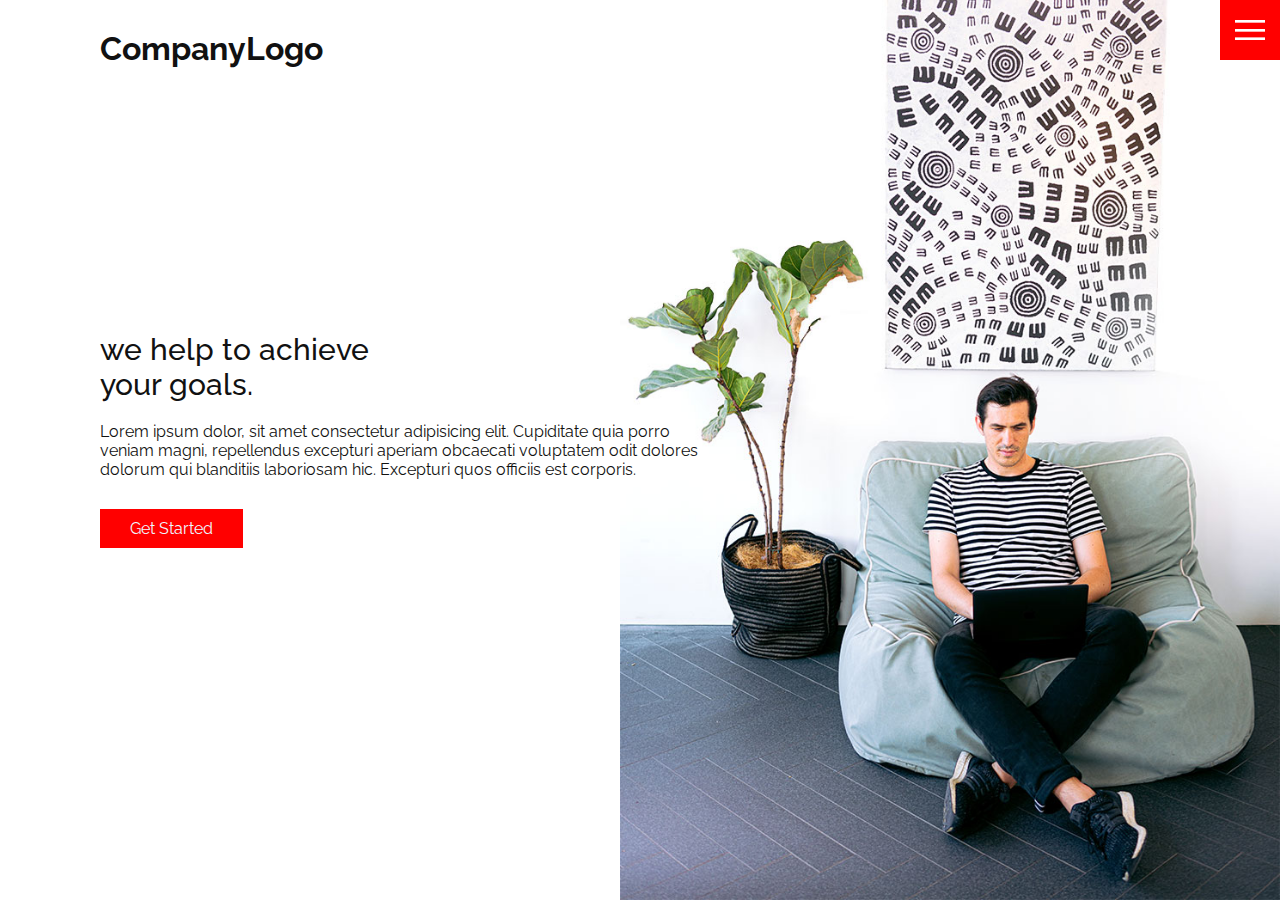
<file: index.html>
<!DOCTYPE html>
<html lang="en">
<head>
    <meta charset="UTF-8">
    <meta http-equiv="X-UA-Compatible" content="IE=edge">
    <meta name="viewport" content="width=device-width, initial-scale=1.0">
    <link rel="stylesheet" href="style.css">
    <title>NerdView</title>
</head>
<body>
    <header>
        <div class="logo">CompanyLogo</div>
        <div class="toggle"></div>
        <div class="navigation">
            <ul>
                <li><a href="index.html">Home</a></li>
                <li><a href="service.html">Services</a></li>
                <li><a href="work.html">Work</a></li>
                <li><a href="contact.html">Contact</a></li>
            </ul>
            <div class="social-bar">
                <ul>
                    <li>
                        <a href="https://www.instagram.com/ritesh_parmar_1996/">
                        <img src="images/images/instagram.png" target="ritesh_parmar_1996" atl=""/>
                        </a>
                    </li>
                    <li>
                        <a href="https://www.linkedin.com/in/ritesh-parmar/">
                        <img src="images/images/facebook.png" target="ritesh-parmar" atl=""/> 
                        </a>
                    </li>
                    <li>
                        <a href="https://github.com/rioparmar1996">
                        <img src="images/images/twitter.png" target="rioparmar1996" atl=""/>
                        </a>
                    </li>
                </ul>
                <a href="mailto:ritesh.parmar1096@gmail.com" class="email-icon">
                    <img src="images/images/email.png"></img>
                </a>
            </div>
        </div>
    </header>
    <section class="home">
        <img src="images/images/home-img.jpg" class="home-img" alt="">
        <div class="home-content">
            <h1>we help to achieve<br> your goals.</h1>
            <p>
                Lorem ipsum dolor, sit amet consectetur adipisicing elit. Cupiditate quia porro veniam magni, repellendus excepturi aperiam obcaecati voluptatem odit dolores dolorum qui blanditiis laboriosam hic. Excepturi quos officiis est corporis.
            </p>
            <a href="contact.html" class="btn">Get Started</a>
        </div>
    </section>
    <script src="script.js"></script>
</body>
</html>
</file>
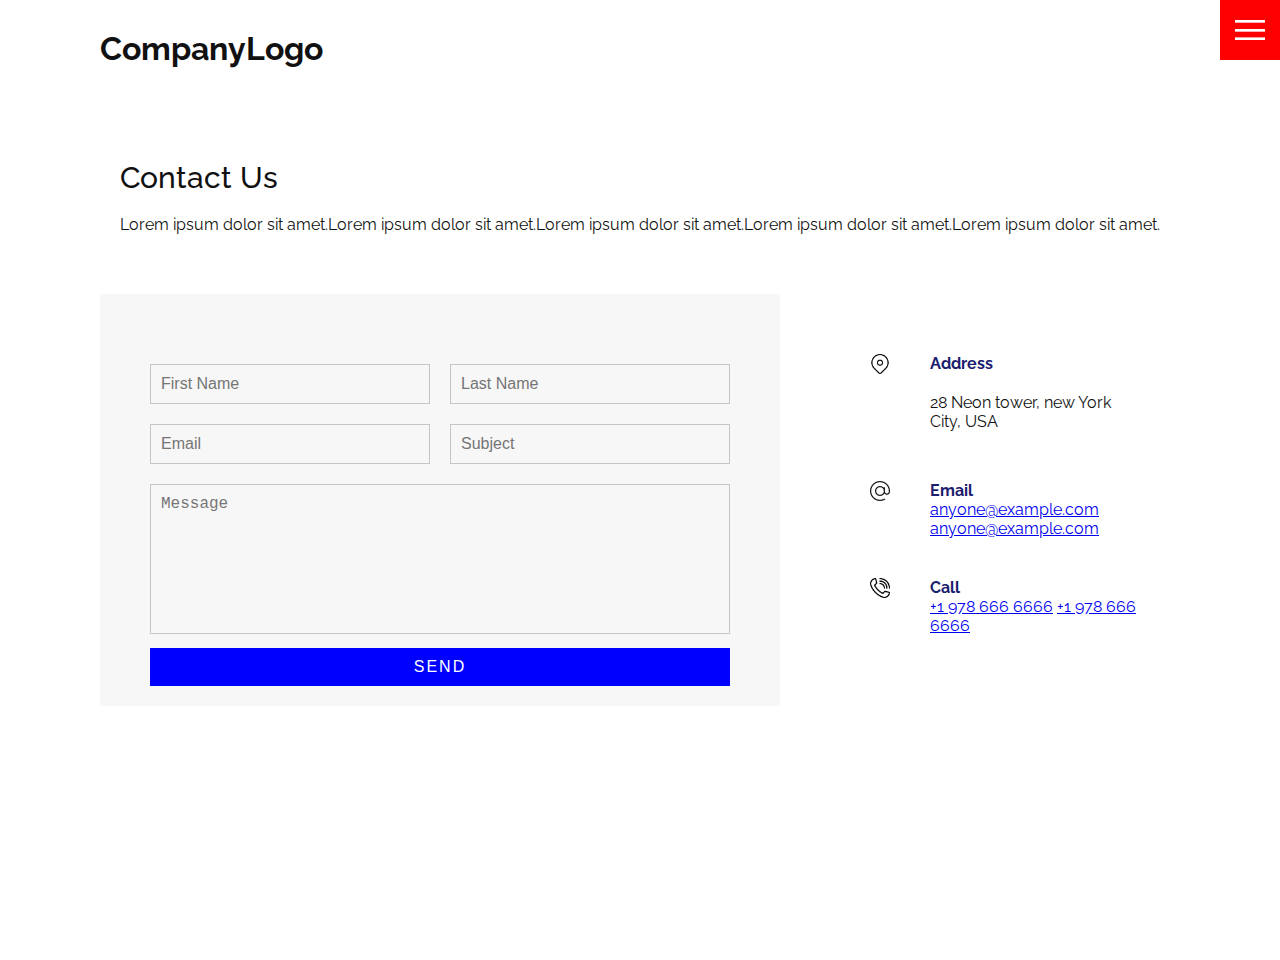
<file: contact.html>
<!DOCTYPE html>
<html lang="en">
<head>
    <meta charset="UTF-8">
    <meta http-equiv="X-UA-Compatible" content="IE=edge">
    <meta name="viewport" content="width=device-width, initial-scale=1.0">
    <link rel="stylesheet" href="style.css">
    <title>NerdView</title>
</head>
<body>
    <header>
        <div class="logo">CompanyLogo</div>
        <div class="toggle"></div>
        <div class="navigation">
            <ul>
                <li><a href="index.html">Home</a></li>
                <li><a href="service.html">Services</a></li>
                <li><a href="work.html">Work</a></li>
                <li><a href="contact.html">Contact</a></li>
            </ul>
            <div class="social-bar">
                <ul>
                    <li>
                        <a href="https://www.instagram.com/ritesh_parmar_1996/">
                        <img src="images/images/instagram.png" target="ritesh_parmar_1996" atl=""/>
                        </a>
                    </li>
                    <li>
                        <a href="https://www.linkedin.com/in/ritesh-parmar/">
                        <img src="images/images/facebook.png" target="ritesh-parmar" atl=""/> 
                        </a>
                    </li>
                    <li>
                        <a href="https://github.com/rioparmar1996">
                        <img src="images/images/twitter.png" target="rioparmar1996" atl=""/>
                        </a>
                    </li>
                </ul>
                <a href="mailto:ritesh.parmar1096@gmail.com" class="email-icon">
                    <img src="images/images/email.png"></img>
                </a>
            </div>
        </div>
    </header>
    <section>
        <div class="title">
            <h1>Contact Us</h1>
            <p>Lorem ipsum dolor sit amet.Lorem ipsum dolor sit amet.Lorem ipsum dolor sit amet.Lorem ipsum dolor sit amet.Lorem ipsum dolor sit amet.</p>
        </div>
        <div class="contact">
            <div class="contact-form">
                <form>
                    <div class="row">
                        <div class="input50">
                            <input type="text" placeholder="First Name">
                        </div>
                        <div class="input50">
                            <input type="text" placeholder="Last Name">
                        </div>
                    </div>
                    <div class="row">
                        <div class="input50">
                            <input type="text" placeholder="Email">
                        </div>
                        <div class="input50">
                            <input type="text" placeholder="Subject">
                        </div>
                    </div>
                    <div class="row">
                        <div class="input100">
                            <textarea placeholder="Message"></textarea>
                        </div>
                    </div>
                    <div class="row">
                        <div class="input100">
                            <input type="submit" value="Send">
                        </div> 
                    </div>
                </form>
            </div>
            <div class="contact-info">
                <div class="info-box">
                    <img src="images/images/address.png" class="contact-icon" alt="">
                    <div class="details">
                        <h4>Address</h4>
                        <p>28 Neon tower, new York City, USA</p>
                    </div>
                </div>
                <div class="info-box">
                    <img src="images/images/email.png" class="contact-icon" alt="">
                    <div class="details">
                        <h4>Email</h4>
                        <a href="mailto:anyone@example.com">anyone@example.com</a>
                        <a href="mailto:anyone@example.com">anyone@example.com</a>
                    </div>
                </div>
                <div class="info-box">
                    <img src="images/images/call.png" class="contact-icon" alt="">
                    <div class="details">
                        <h4>Call</h4>
                        <a href="tel:+1903456789">+1 978 666 6666</a>
                        <a href="tel:+1903456789">+1 978 666 6666</a>
                    </div>
                </div>
            </div>
        </div>
    </section>
    <script src="script.js"></script>
</body>
</html>
</file>
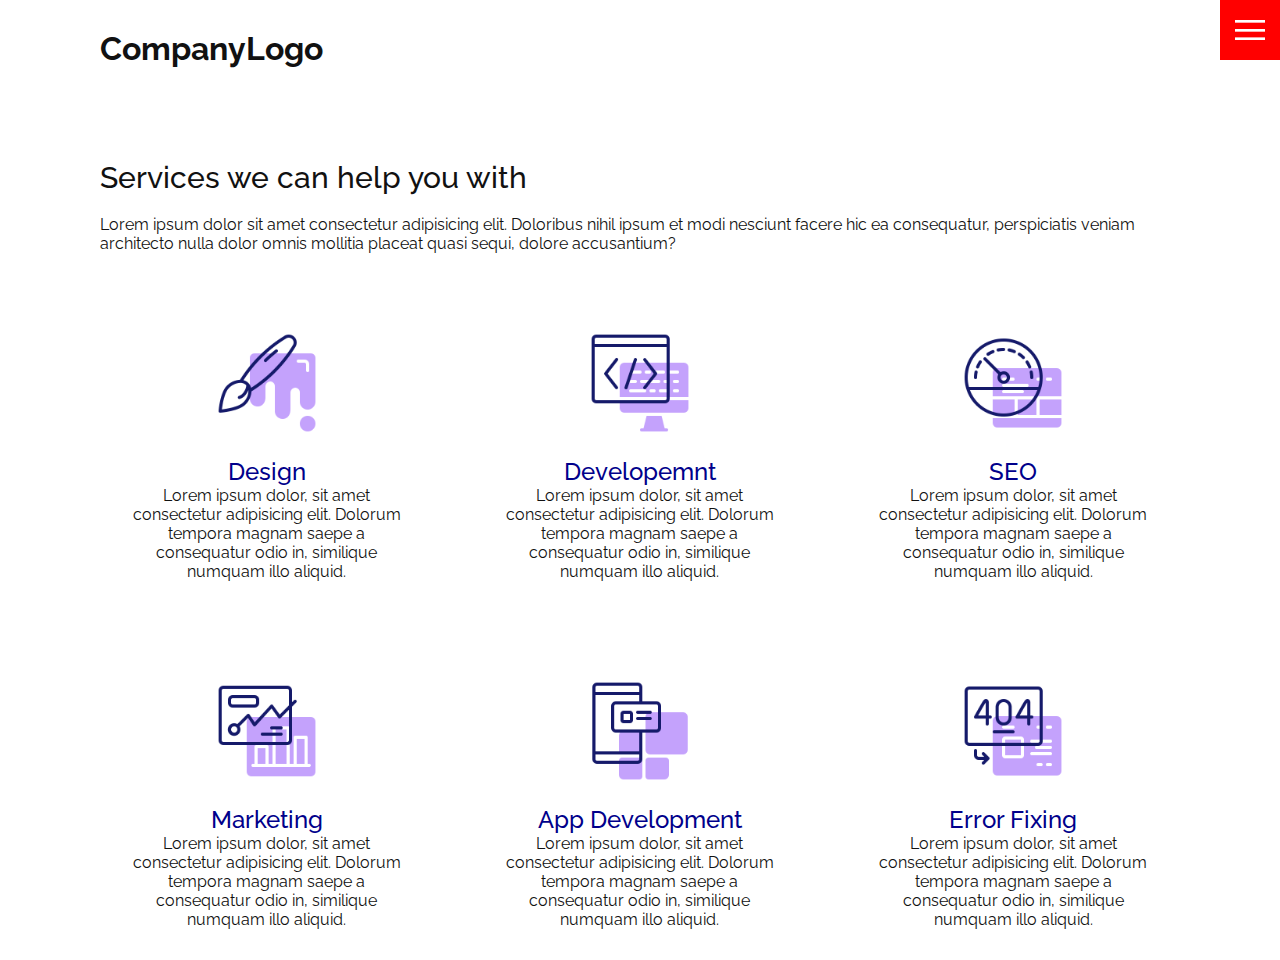
<file: service.html>
<!DOCTYPE html>
<html lang="en">
<head>
    <meta charset="UTF-8">
    <meta http-equiv="X-UA-Compatible" content="IE=edge">
    <meta name="viewport" content="width=device-width, initial-scale=1.0">
    <link rel="stylesheet" href="style.css">
    <title>NerdView</title>
</head>
<body>
    <header>
        <div class="logo">CompanyLogo</div>
        <div class="toggle"></div>
        <div class="navigation">
            <ul>
                <li><a href="index.html">Home</a></li>
                <li><a href="service.html">Services</a></li>
                <li><a href="work.html">Work</a></li>
                <li><a href="contact.html">Contact</a></li>
            </ul>
            <div class="social-bar">
                <ul>
                    <li>
                        <a href="https://www.instagram.com/ritesh_parmar_1996/">
                        <img src="images/images/instagram.png" target="ritesh_parmar_1996" atl=""/>
                        </a>
                    </li>
                    <li>
                        <a href="https://www.linkedin.com/in/ritesh-parmar/">
                        <img src="images/images/facebook.png" target="ritesh-parmar" atl=""/> 
                        </a>
                    </li>
                    <li>
                        <a href="https://github.com/rioparmar1996">
                        <img src="images/images/twitter.png" target="rioparmar1996" atl=""/>
                        </a>
                    </li>
                </ul>
                <a href="mailto:ritesh.parmar1096@gmail.com" class="email-icon">
                    <img src="images/images/email.png"></img>
                </a>
            </div>
        </div>
    </header>
    <section>
       <div class="title">
           <h1>Services we can help you with</h1>
           <p>Lorem ipsum dolor sit amet consectetur adipisicing elit.
                Doloribus nihil ipsum et modi nesciunt facere hic ea consequatur,
                 perspiciatis veniam architecto nulla dolor omnis mollitia placeat quasi sequi, dolore accusantium?
            </p>
       </div>
       <div class="services">
           <div class="service">
               <div class="icon">
                   <img src="images/images/001.png" alt="">
               </div>
               <h2>Design</h2> 
               Lorem ipsum dolor, sit amet consectetur adipisicing elit. Dolorum tempora magnam saepe a consequatur odio in, similique numquam illo aliquid. 
           </div>
            <div class="service">
                <div class="icon">
                    <img src="images/images/002.png" alt="">
                </div>
                <h2>Developemnt</h2> 
                Lorem ipsum dolor, sit amet consectetur adipisicing elit. Dolorum tempora magnam saepe a consequatur odio in, similique numquam illo aliquid. 
            </div>
            <div class="service">
                <div class="icon">
                    <img src="images/images/003.png" alt="">
                </div>
                <h2>SEO</h2> 
                Lorem ipsum dolor, sit amet consectetur adipisicing elit. Dolorum tempora magnam saepe a consequatur odio in, similique numquam illo aliquid. 
            </div>
            <div class="service">
                <div class="icon">
                    <img src="images/images/004.png" alt="">
                </div>
                <h2>Marketing</h2> 
                Lorem ipsum dolor, sit amet consectetur adipisicing elit. Dolorum tempora magnam saepe a consequatur odio in, similique numquam illo aliquid. 
            </div>
            <div class="service">
                <div class="icon">
                    <img src="images/images/005.png" alt="">
                </div>
                <h2>App Development</h2> 
                Lorem ipsum dolor, sit amet consectetur adipisicing elit. Dolorum tempora magnam saepe a consequatur odio in, similique numquam illo aliquid. 
            </div>
            <div class="service">
                <div class="icon">
                    <img src="images/images/006.png" alt="">
                </div>
                <h2>Error Fixing</h2> 
                Lorem ipsum dolor, sit amet consectetur adipisicing elit. Dolorum tempora magnam saepe a consequatur odio in, similique numquam illo aliquid. 
            </div>
        </div>
    </section>
    <script src="script.js"></script>
</body>
</html>
</file>
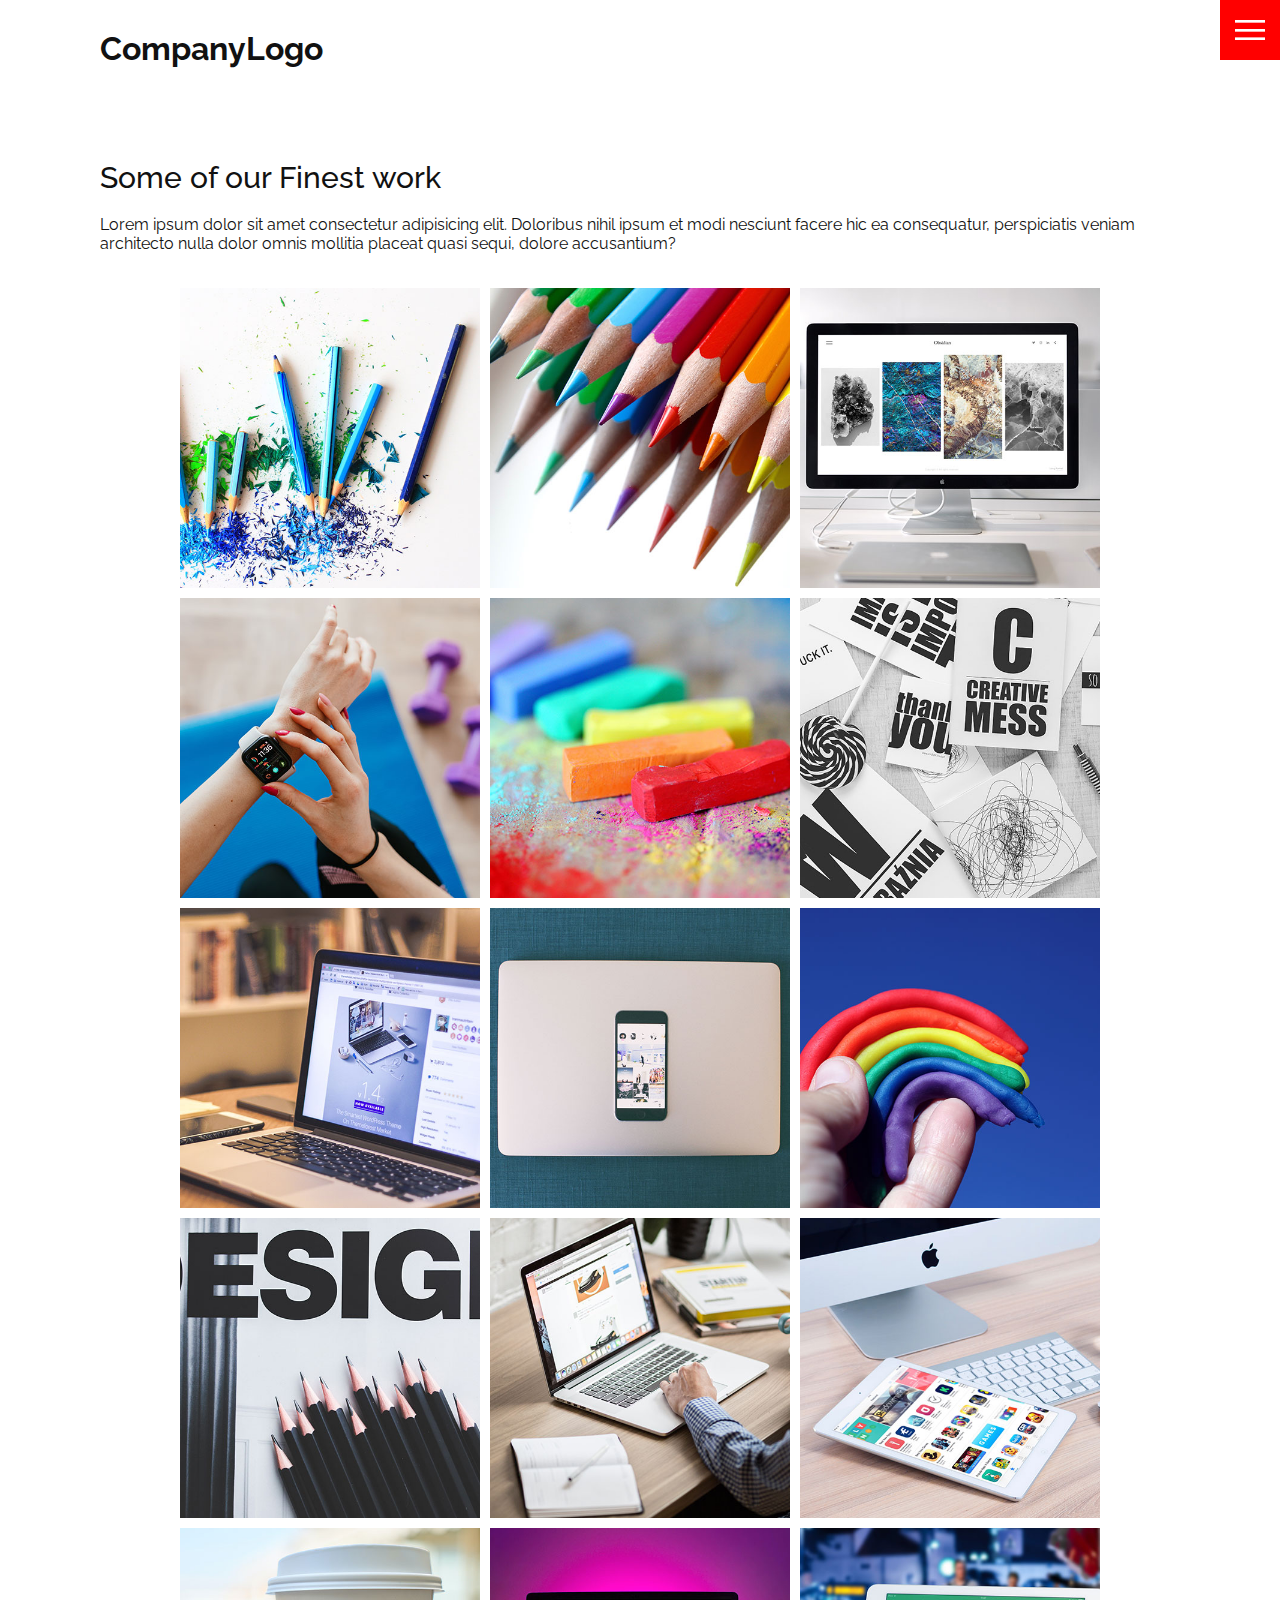
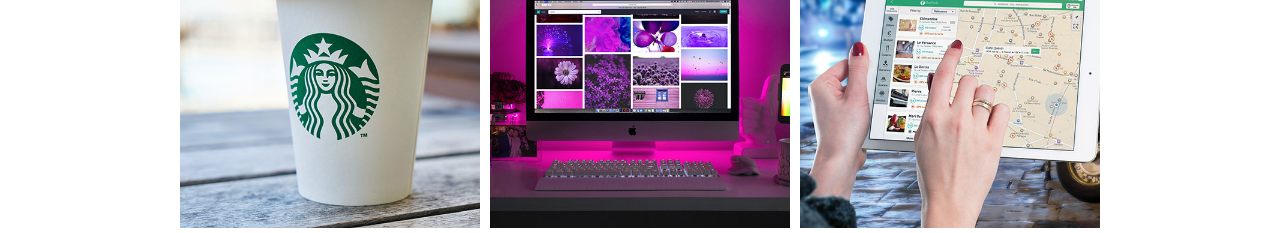
<file: work.html>
<!DOCTYPE html>
<html lang="en">
<head>
    <meta charset="UTF-8">
    <meta http-equiv="X-UA-Compatible" content="IE=edge">
    <meta name="viewport" content="width=device-width, initial-scale=1.0">
    <link rel="stylesheet" href="style.css">
    <title>NerdView</title>
</head>
<body>
    <header>
        <div class="logo">CompanyLogo</div>
        <div class="toggle"></div>
        <div class="navigation">
            <ul>
                <li><a href="index.html">Home</a></li>
                <li><a href="service.html">Services</a></li>
                <li><a href="work.html">Work</a></li>
                <li><a href="contact.html">Contact</a></li>
            </ul>
            <div class="social-bar">
                <ul>
                    <li>
                        <a href="https://www.instagram.com/ritesh_parmar_1996/">
                        <img src="images/images/instagram.png" target="ritesh_parmar_1996" atl=""/>
                        </a>
                    </li>
                    <li>
                        <a href="https://www.linkedin.com/in/ritesh-parmar/">
                        <img src="images/images/facebook.png" target="ritesh-parmar" atl=""/> 
                        </a>
                    </li>
                    <li>
                        <a href="https://github.com/rioparmar1996">
                        <img src="images/images/twitter.png" target="rioparmar1996" atl=""/>
                        </a>
                    </li>
                </ul>
                <a href="mailto:ritesh.parmar1096@gmail.com" class="email-icon">
                    <img src="images/images/email.png"></img>
                </a>
            </div>
        </div>
    </header>
    <section>
       <div class="title">
           <h1>Some of our Finest work</h1>
           <p>Lorem ipsum dolor sit amet consectetur adipisicing elit.
                Doloribus nihil ipsum et modi nesciunt facere hic ea consequatur,
                 perspiciatis veniam architecto nulla dolor omnis mollitia placeat quasi sequi, dolore accusantium?
            </p>
       </div>
       <div class="portfolio">
           <div class="item">
               <img src="images/images/portfolio-item1.jpg" alt="">
               <div class="action">
                   <a href="#">Launch</a>
               </div>
           </div>
           <div class="item">
               <img src="images/images/portfolio-item2.jpg" alt="">
               <div class="action">
                   <a href="#">Launch</a>
               </div>
           </div>
           <div class="item">
               <img src="images/images/portfolio-item3.jpg" alt="">
               <div class="action">
                   <a href="#">Launch</a>
               </div>
           </div>
           <div class="item">
               <img src="images/images/portfolio-item4.jpg" alt="">
               <div class="action">
                   <a href="#">Launch</a>
               </div>
           </div>
           <div class="item">
               <img src="images/images/portfolio-item5.jpg" alt="">
               <div class="action">
                   <a href="#">Launch</a>
               </div>
           </div>
           <div class="item">
               <img src="images/images/portfolio-item6.jpg" alt="">
               <div class="action">
                   <a href="#">Launch</a>
               </div>
           </div>
           <div class="item">
               <img src="images/images/portfolio-item7.jpg" alt="">
               <div class="action">
                   <a href="#">Launch</a>
               </div>
           </div>
           <div class="item">
               <img src="images/images/portfolio-item8.jpg" alt="">
               <div class="action">
                   <a href="#">Launch</a>
               </div>
           </div>
           <div class="item">
               <img src="images/images/portfolio-item9.jpg" alt="">
               <div class="action">
                   <a href="#">Launch</a>
               </div>
           </div>
           <div class="item">
               <img src="images/images/portfolio-item10.jpg" alt="">
               <div class="action">
                   <a href="#">Launch</a>
               </div>
           </div>
           <div class="item">
               <img src="images/images/portfolio-item11.jpg" alt="">
               <div class="action">
                   <a href="#">Launch</a>
               </div>
           </div>
           <div class="item">
               <img src="images/images/portfolio-item12.jpg" alt="">
               <div class="action">
                   <a href="#">Launch</a>
               </div>
           </div>
           <div class="item">
               <img src="images/images/portfolio-item13.jpg" alt="">
               <div class="action">
                   <a href="#">Launch</a>
               </div>
           </div>
           <div class="item">
               <img src="images/images/portfolio-item14.jpg" alt="">
               <div class="action">
                   <a href="#">Launch</a>
               </div>
           </div>
           <div class="item">
               <img src="images/images/portfolio-item15.jpg" alt="">
               <div class="action">
                   <a href="#">Launch</a>
               </div>
           </div>
       </div>
    </section>
    <script src="script.js"></script>
</body>
</html>
</file>
<file: style.css>
@import url('https://fonts.googleapis.com/css2?family=Raleway:wght@300&display=swap');

:root{
    --primary-color: red;
}

*{
    margin: 0;
    padding: 0;
    box-sizing: border-box;
}

html, body{
    font-family: 'Raleway', sans-serif;
    color: #111;
}

section{
    display: flex;
    flex-direction: column;
    align-items: center;
    height: 100vh;
    padding: 100px;
    margin-top: 60px ;
}

section.home{
    flex-direction: row;
    margin-top: 0;
}

h1{
    font-size: 30px;
    font-weight: 500;
}

p{
    margin: 20px 0 10px;
}

.logo{
    position: absolute;
    top: 30px;
    left: 100px;
    font-size: 2rem;
    font-weight: 700;
    z-index: 20;
}

.toggle{
    position: fixed;
    top: 0;
    right: 0;
    width: 60px;
    height: 60px;
    background: var(--primary-color) url(./images/images/menu.png);
    z-index: 20;
    background-size: 30px;
    background-repeat: no-repeat;
    background-position: center;
    cursor: pointer;
}

.toggle.active{
    background: var(--primary-color) url(./images/images/close.png);
    background-size: 25px;
    background-repeat: no-repeat;
    background-position: center;
}
.navigation{
    position: fixed;
    top: 0;
    left: 100%;
    width: 100%;
    height: 100%;
    background-color: aliceblue;
    z-index: 15;
    display: flex;
    justify-content: center;
    align-items: center;
}

.navigation.active{
    left: 0;
}

.navigation ul{
    position: relative;
}

.navigation ul li{
    position: relative;
    list-style: none;
    text-align: center;
}

.navigation ul li a{
    font-size: 2.2rem;
    color:#111;
    text-decoration: none;
    font-weight: 300;
}

.navigation ul li a:hover{
    color: var(--primary-color);
}

.navigation .social-bar{
    position: absolute;
    top:0;
    left:0;
    width:60px;
    height: 100%;
    display: flex;
    justify-content: center;
    align-items: center;
}

.navigation .social-bar a{
    display: inline-block;
    transform: scale(0.5);
}

.navigation .email-icon{
    position:absolute;
    bottom: 20px;
    transform: scale(0.5);
}

.home-img{
    position: absolute;
    bottom: 0;
    right: 0;
    height: 110%;
}

.home-content{
    position: relative;
    z-index: 10;
    max-width: 600px;
}

.btn{
    display: inline-block;
    background: var(--primary-color);
    color: aliceblue;
    text-decoration: none;
    padding: 10px 30px;
    margin: 20px 0;
    border: 0;
}

.btn:hover{
    transform: scale(.96);
}

/*Services page*/

.services{
    margin-top: 40px;
    display: grid;
    grid-template-columns: repeat(3,1fr);
    gap: 40px;
    text-align: center;
}

.services .service{
    padding: 30px;
}

.services .service:hover {
    box-shadow:0 10px 30px rgba(0,0,0,0.1);
}

.services .service .icon img{
    max-width: 100px;
}

.services .service h2{
    font-size: 24px;
    font-weight: 500;
    margin-top:20px;
    color:darkblue;
}

/* work page*/

.portfolio{
    display: flex;
    flex-wrap: wrap;
    margin-top: 20px;
    justify-content: center;
}

.portfolio .item{
    position: relative;
    width: 300px;
    height: 300px;
    margin: 5px;
}

.portfolio .item img{
    width: 100%;
    height: 100%;
}

.portfolio .item .action{
    position: absolute;
    top: 0;
    left: 0;
    width: 100%;
    height: 100%;
    display: flex;
    background: rgba(0,0,0,0.8);
    justify-content: center;
    align-items: center;
    opacity: 0;
    transition: 0.5s;
}

.portfolio .item:hover .action{
    opacity: 1;
}

.portfolio .item .action a{
    display: inline-block;
    color:#fff;
    text-decoration: none;
    padding : 1px solid #fff;
    padding: 5px 15px;

}

/* contact*/

.contact{
    position: relative;
    width: 100%;
    margin-top: 50px;
    display: flex;
    justify-content: space-between;
    align-items: flex-start;
}

.contact-form{
    position: relative;
    background: rgb(248, 247, 247);
    width: calc(100% - 400px);
    padding: 60px 40px 20px;
}

.contact-form form{
    width:100%;
}

.contact-form .row{
    width: 100%;
    display: flex;
}

.contact-form .input50{
    width: 50%;
    margin: 0 10px;

}
.contact-form .input100{
    width: 100%;
    margin: 0 10px;

}

.contact-form .row input,
.contact-form .row textarea{
    position: relative;
    border: 1px solid rgba(0,0,0,0.2);
    color: #111;
    background: transparent;
    width: 100%;
    padding: 10px;
    outline: none;
    font-size: 16px;
    font-weight: 300;
    margin: 10px 0;
    resize: none;
}

.contact-form .row textarea{
    height: 150px;
}

.contact-form .row input[type='submit']{
    background-color: blue;
    color: #fff;
    margin: 0;
    text-transform: uppercase;
    letter-spacing: 2px;
    font-weight: 300;
    border:0;
    cursor: pointer;
}

.contact-info{
    width:350px;
    background: #fff;
    padding: 60px 40px 20px;
}

.contact-info .info-box{
    display: flex;
    align-items: flex-start;
    margin-bottom: 40px;
}

.contact-info .info-box .contact-icon{
    width: 20px;
    margin-right: 40px;
}

.contact-info .info-box .details h4{
    color:#1b206e;
    font-weight: 1rem;
}

@media(max-width:1068px){
    .home-img{
        display: none;
    }
    
    .services{
        grid-template-columns: repeat(2,1fr);
        gap: 40px;
    }

    .logo{
        top:10px;
        left: 40px;
        font-size: 1.5rem;
    }

    section{
        padding: 10px 40px;
    }

    .navigation ul li a{
        font-size: 2rem;

    }

    .contact{
        flex-direction: column;
    }

    .contact-form{
        width: 100%;
        padding: 30px 30px 20px;
    }

    .contact-form .row{
        flex-direction: column;
    }

    .contact-form .input50,
    .contact-form .input100{
        width: 100%;
        margin:0;
    }

    .contact-info{
        width: 100%;
        margin-top: 20px;
        padding: 30px 30px;
    }
}
@media(max-width:768px){
    .services{
        grid-template-columns: 1fr;
        gap: 40px;
    }

    .services .service {
        box-shadow:0 10px 30px rgba(0,0,0,0.1);
    }
}
</file>
